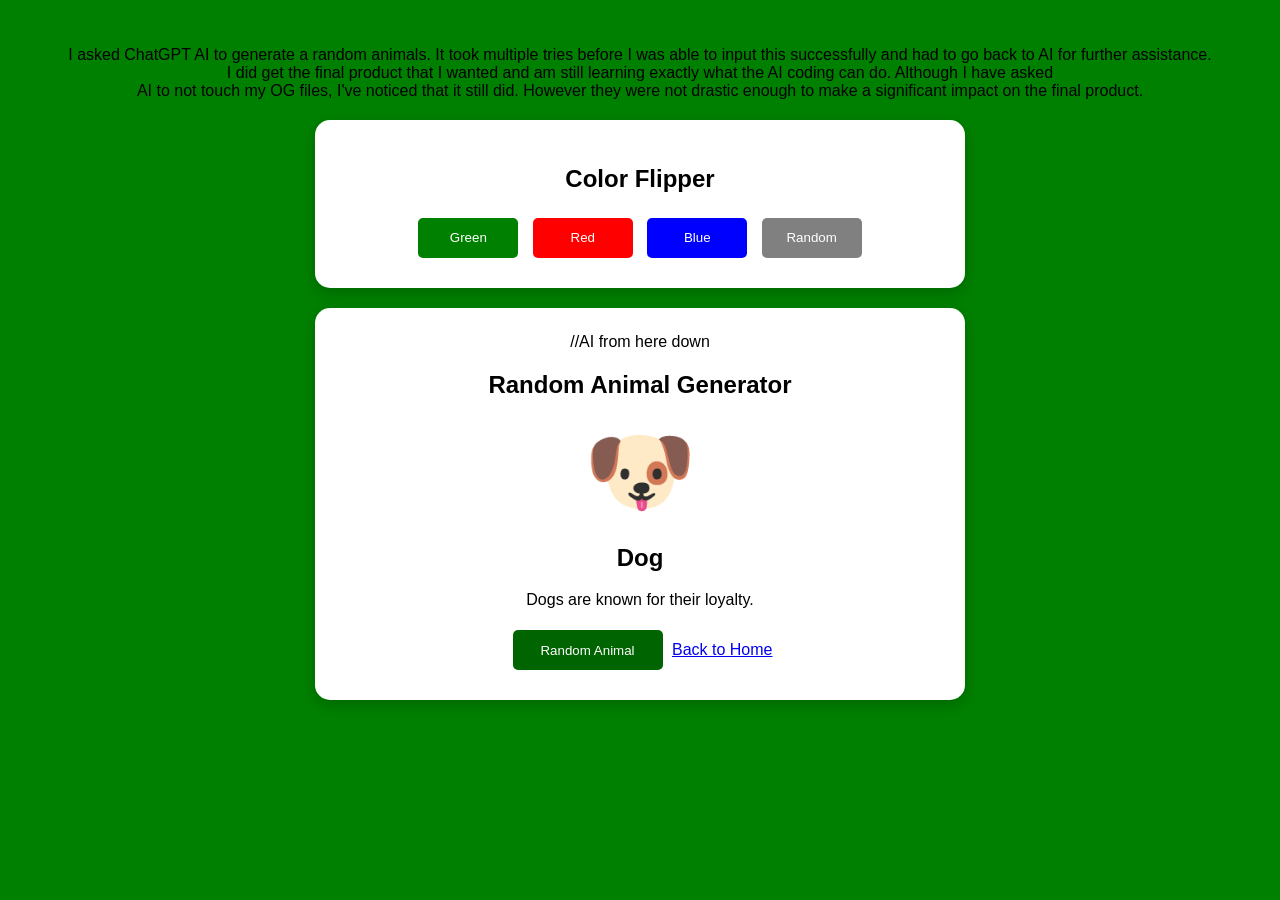
<file: AI- interaction.html>
<!DOCTYPE html>
<html lang="en">

<head>
    <meta charset="UTF-8">
    <meta name="viewport" content="width=device-width, initial-scale=1.0">
    <title>AI Interaction</title>
    <script src="AI-interaction.js" defer></script>
</head>
<p>I asked ChatGPT AI to generate a random animals. 
It took multiple tries before I was able to input this successfully and had to go back to AI for further assistance.<br>
I did get the final product that I wanted and am still learning exactly what the AI coding can do. Although I have asked <br>
AI to not touch my OG files, I've noticed that it still did. However they were not drastic enough to make a significant impact on the final product. </p>
<body>

    <section class="card">
        <h1>Color Flipper</h1>

        <button id="green">Green</button>
        <button id="red">Red</button>
        <button id="blue">Blue</button>
        <button id="randomColor">Random</button>
    </section>

    <section class="card">//AI from here down
        <h1>Random Animal Generator</h1>

        <div id="animalEmoji">🐶</div>
        <h2 id="animalName">Dog</h2>
        <p id="animalFact">Dogs are known for their loyalty.</p>

        <button id="randomAnimal">Random Animal</button>
        <a href="index.html">Back to Home</a>
    </section>

</body>

</html>
</file>
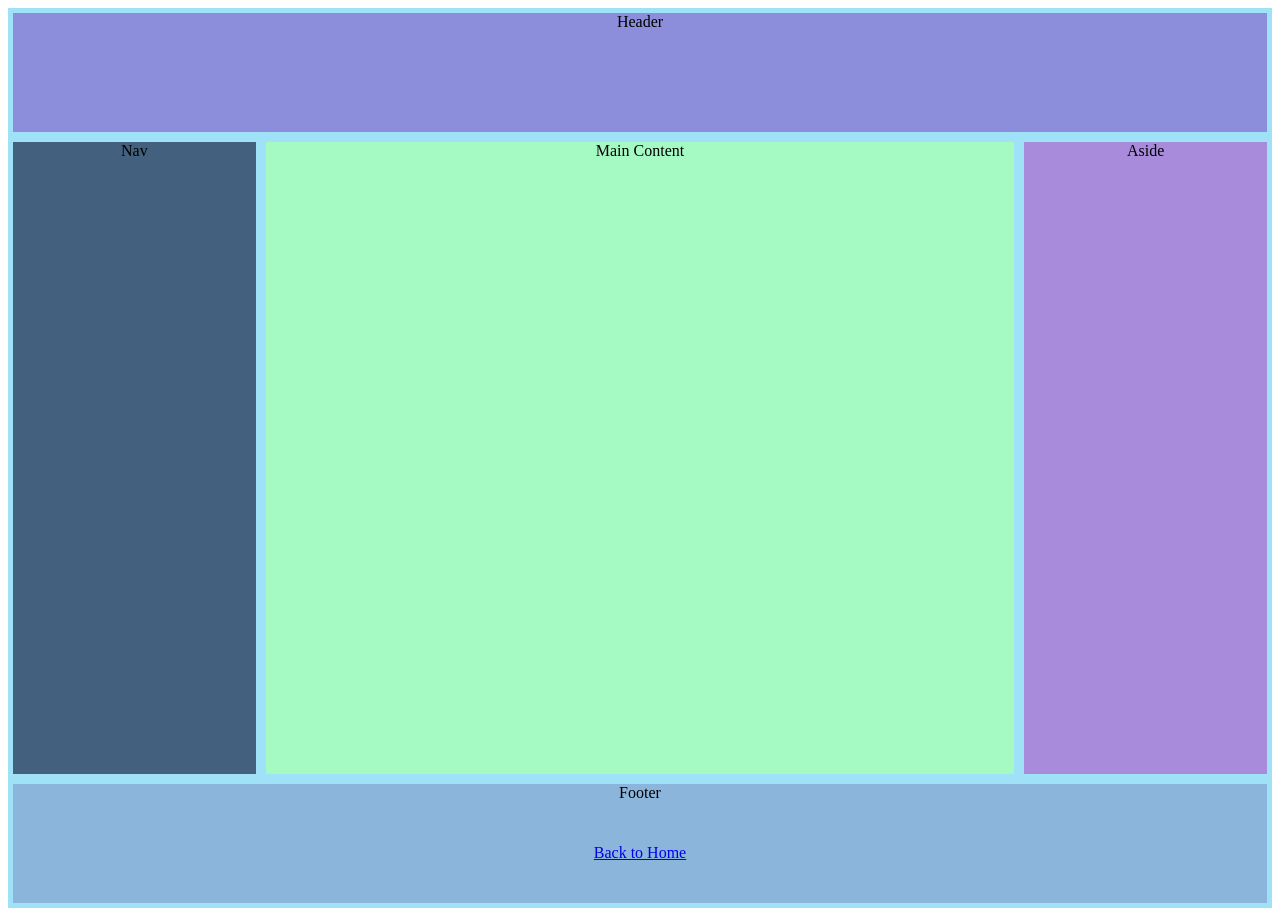
<file: holy-grail.html>
<!DOCTYPE html>
<html lang="en">
<head><link rel="stylesheet" href="holy-grail.css">
	<meta charset="UTF-8">
	<meta name="viewport" content="width=device-width, initial-scale=1.0">
	<title>Document</title>
</head>
	<body>
  
</body>
</html>

<div class="wrapper">

  <div class="header">
  Header
  </div>

  <div class="nav">
	Nav
	</div>

    <div class="main">
		Main Content
    </div>


    <div class="aside">
		Aside
  </div>

  <div class="footer">
    Footer
	<a href="index.html">Back to Home</a>
  </div>

</div>
</file>
<file: holy-grail.css>
;
body {
    
}

.wrapper div {
margin: 5px;
text-align: center;

}

.wrapper {
    height: 100vh;
    display: grid;
    grid-template-columns: 1fr 3fr 1fr;
    grid-template-rows: 1fr 5fr 1fr;
    grid-template-areas: "header header header"
                         "nav main aside"
                         "footer footer footer";
                         background-color: rgb(159, 225, 246);
}


.header{
    display: grid;
    grid-area: header;
    background-color: rgb(140, 141, 219);
}

.nav{
    display: grid;
    grid-area: nav;
    background-color: rgb(67, 96, 126);
}

.main{
    display: grid;
    grid-area: main;
    background-color: rgb(165, 249, 195);}

.aside{
    display: grid;
    grid-area: aside;
    background-color: rgb(168, 140, 219);
}

.footer{
    display: grid;
    grid-area: footer;
    background-color: rgb(140, 181, 219);
}
</file>
